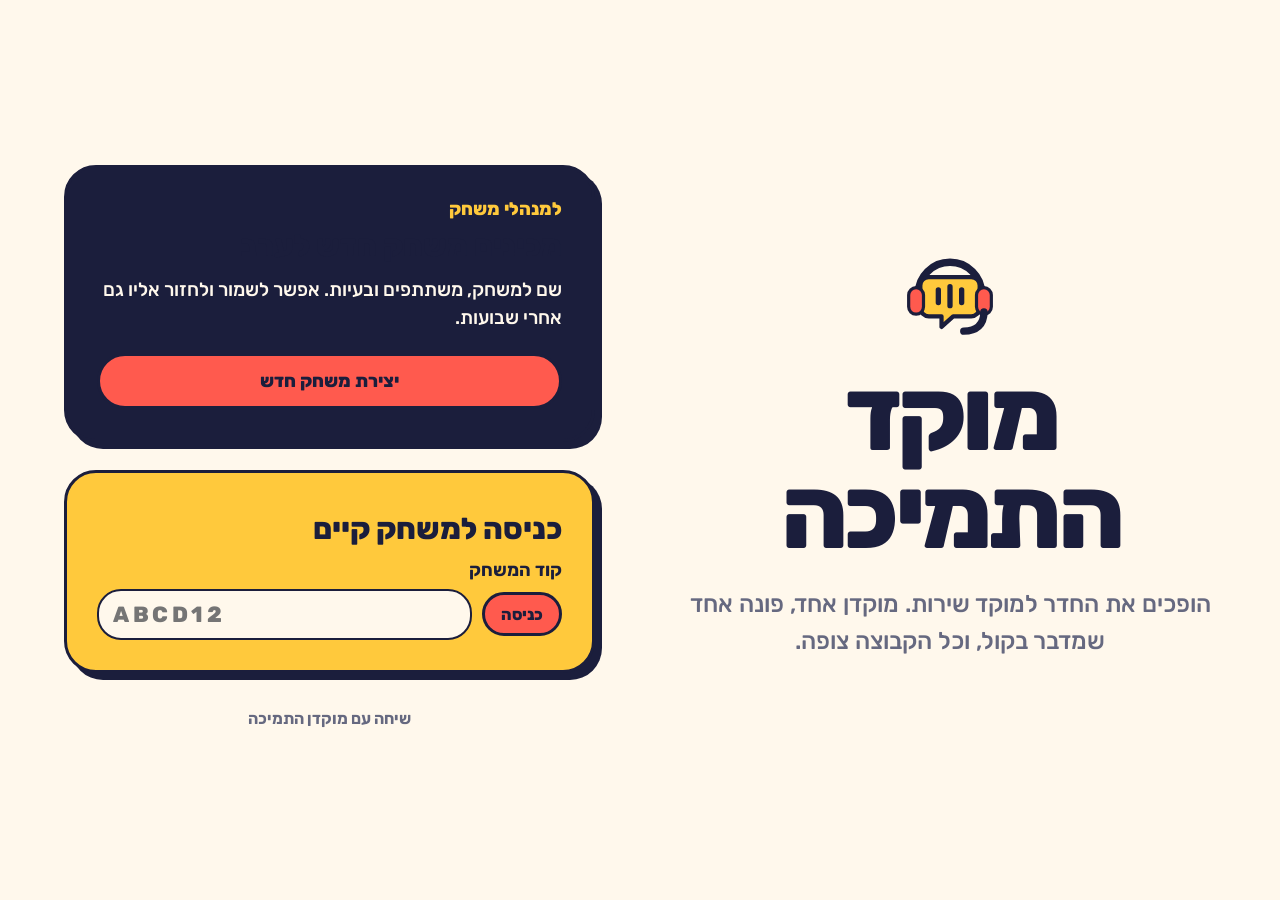
<file: index.html>
<!doctype html>
<html lang="he" dir="rtl">
<head>
  <meta charset="utf-8">
  <meta name="viewport" content="width=device-width, initial-scale=1">
  <meta name="theme-color" content="#1B1E3C">
  <title>מוקד התמיכה</title>
  <link rel="preconnect" href="https://fonts.googleapis.com">
  <link rel="preconnect" href="https://fonts.gstatic.com" crossorigin>
  <link href="https://fonts.googleapis.com/css2?family=Rubik:wght@400;500;600;700;800&display=swap" rel="stylesheet">
  <link rel="stylesheet" href="./styles.css">
</head>
<body>
  <main id="app" aria-live="polite"></main>
  <script src="./app.js"></script>
</body>
</html>
</file>
<file: styles.css>
:root {
  --ink: #1B1E3C;
  --muted: #666980;
  --paper: #FFF8EC;
  --surface: #fffdf8;
  --line: #1B1E3C;
  --accent: #FF5A4E;
  --accent-strong: #1B1E3C;
  --yellow: #FFC93C;
  --resolved: #1FB89A;
  --blue: #e8eaf5;
  --shadow: 7px 7px 0 var(--ink);
}

* { box-sizing: border-box; }
body {
  margin: 0;
  min-height: 100vh;
  background: var(--paper);
  color: var(--ink);
  font-family: "Rubik", Arial, sans-serif;
  font-weight: 500;
}
button, input, textarea { font: inherit; }
button { cursor: pointer; }
button:focus-visible, input:focus-visible, textarea:focus-visible {
  outline: 3px solid var(--resolved);
  outline-offset: 3px;
}

.shell { min-height: 100vh; }
.topbar {
  min-height: 82px;
  display: flex;
  align-items: center;
  justify-content: space-between;
  padding: 12px 5vw;
  background: var(--ink);
  color: var(--paper);
}
.brand {
  display: flex;
  align-items: center;
  gap: 12px;
  color: var(--paper);
  font-size: 21px;
  font-weight: 800;
}
.support-logo { display: block; width: 52px; height: 52px; overflow: visible; }
.brand .support-logo { width: 46px; height: 46px; }
.logo-headset, .logo-cable {
  fill: none;
  stroke: var(--paper);
  stroke-width: 7;
  stroke-linecap: round;
}
.logo-bubble { fill: var(--yellow); stroke: var(--ink); stroke-width: 4; stroke-linejoin: round; }
.logo-sound { fill: none; stroke: var(--ink); stroke-width: 5; stroke-linecap: round; }
.logo-ear { fill: var(--accent); stroke: var(--ink); stroke-width: 3; }
.link-btn { border: 0; background: none; color: inherit; padding: 8px; }

.content { width: min(1180px, 90vw); margin: 0 auto; padding: 48px 0; }
.home-grid {
  width: min(1320px, 90vw);
  min-height: 100vh;
  display: grid;
  grid-template-columns: 1fr 1fr;
  gap: clamp(40px, 7vw, 104px);
  align-items: center;
}
.home-intro { text-align: center; }
.home-intro, .home-cards, .home-manager-card, .home-enter-card { min-width: 0; }
.home-intro .support-logo { width: 106px; height: 106px; margin: 0 auto 20px; }
.home-intro .logo-headset, .home-intro .logo-cable { stroke: var(--ink); }
.home-intro h1 {
  margin: 0 0 24px;
  font-size: clamp(72px, 8vw, 112px);
  font-weight: 800;
  line-height: .96;
  letter-spacing: -.045em;
}
.lead {
  max-width: 560px;
  margin: 0 auto;
  color: var(--muted);
  font-size: 24px;
  line-height: 1.55;
}
.home-cards { display: grid; gap: 28px; }
.home-manager-card, .home-enter-card {
  border: 3px solid var(--ink);
  border-radius: 32px;
  box-shadow: var(--shadow);
  padding: 30px;
}
.home-manager-card { background: var(--ink); color: var(--paper); }
.home-manager-card .eyebrow { color: var(--yellow); }
.home-manager-card h2, .home-enter-card h2 {
  margin: 8px 0 12px;
  font-size: 30px;
  font-weight: 800;
  line-height: 1.2;
}
.home-manager-card p { margin: 0 0 20px; font-size: 19px; line-height: 1.5; }
.home-manager-card .btn { width: 100%; }
.home-enter-card { background: var(--yellow); }
.home-enter-card label { display: block; margin: 8px 0; font-size: 18px; font-weight: 700; }
.home-enter-card .code-row { direction: ltr; }
.home-enter-card input {
  min-width: 0;
  flex: 1;
  border: 2px solid var(--ink);
  border-radius: 24px;
  background: var(--paper);
  padding: 10px 14px;
  color: var(--ink);
  font-size: 22px;
  font-weight: 800;
  letter-spacing: .16em;
  text-align: center;
  text-transform: uppercase;
}
.home-chat-link { justify-self: center; color: var(--muted); font-weight: 700; }

h1, h2, h3 { color: var(--ink); font-weight: 800; }
h1 { margin: 12px 0 18px; font-size: clamp(48px, 7vw, 92px); line-height: .98; letter-spacing: -.035em; }
.eyebrow {
  display: inline-flex;
  align-items: center;
  color: var(--ink);
  font-size: 18px;
  font-weight: 800;
}
.actions { display: grid; gap: 14px; }
.btn {
  min-height: 56px;
  padding: 12px 20px;
  border: 3px solid var(--ink);
  border-radius: 28px;
  background: var(--paper);
  color: var(--ink);
  font-size: 18px;
  font-weight: 800;
  transition: transform .16s ease, box-shadow .16s ease;
}
.btn:hover { transform: translateY(-2px); box-shadow: 0 4px 0 var(--ink); }
.btn.primary { background: var(--accent); color: var(--ink); }
.btn.accent { background: var(--yellow); color: var(--ink); }
.btn.danger { background: var(--accent); color: var(--ink); }
.btn.small { min-height: 44px; padding: 8px 16px; font-size: 16px; }

.field { display: grid; gap: 8px; margin-bottom: 18px; }
.field label { font-size: 18px; font-weight: 800; }
.field input, .field textarea {
  width: 100%;
  border: 2px solid var(--ink);
  border-radius: 18px;
  background: var(--surface);
  padding: 14px 16px;
  color: var(--ink);
}
.field input:focus, .field textarea:focus { border-color: var(--resolved); }
.field textarea { min-height: 90px; resize: vertical; }

.form-card, .panel {
  border: 3px solid var(--ink);
  border-radius: 32px;
  background: var(--surface);
  box-shadow: var(--shadow);
  padding: 28px;
}
.form-grid { display: grid; grid-template-columns: 1fr 1fr; gap: 24px; }
.list { display: grid; gap: 12px; }
.list-item {
  display: grid;
  grid-template-columns: 1fr auto;
  gap: 10px;
  align-items: start;
  border: 2px solid var(--ink);
  border-radius: 20px;
  background: var(--paper);
  padding: 10px;
}
.list-item input { border: 0; background: transparent; padding: 8px; }
.remove { border: 0; background: none; color: var(--accent); font-size: 24px; font-weight: 800; }
.section-title { display: flex; justify-content: space-between; align-items: center; gap: 12px; margin-bottom: 16px; }
.section-title h2 { margin: 0; font-size: 28px; }
.code-row { display: flex; gap: 10px; align-items: center; }
.code-row input { direction: ltr; text-align: left; text-transform: uppercase; }

.game-screen {
  min-height: calc(100vh - 82px);
  display: grid;
  grid-template-columns: 290px 1fr;
}
.round-sidebar {
  border-left: 3px solid var(--ink);
  background: var(--ink);
  color: var(--paper);
  padding: 32px 28px;
}
.round-sidebar h3 { color: var(--yellow); font-size: 25px; }
.round-sidebar strong { font-size: 24px; }
.round-sidebar .notice { color: var(--paper); }
.round-main { display: grid; place-items: center; padding: 48px; text-align: center; }
.round-card { width: min(900px, 100%); }
.selected-name { margin: 8px 0 28px; font-size: clamp(48px, 6vw, 76px); font-weight: 800; }
.problem-card {
  border: 3px solid var(--ink);
  border-radius: 32px;
  background: var(--yellow);
  box-shadow: var(--shadow);
  padding: 32px;
  text-align: right;
}
.problem-card h2 { margin: 8px 0 12px; font-size: clamp(30px, 4vw, 48px); }
.problem-card p { font-size: 22px; line-height: 1.55; }
.caller-state { display: flex; align-items: center; justify-content: center; gap: 14px; margin: 28px 0; font-size: 22px; }
.pulse {
  width: 18px;
  height: 18px;
  flex: 0 0 18px;
  border-radius: 50%;
  background: var(--resolved);
  box-shadow: 0 0 0 0 rgba(31,184,154,.55);
  animation: pulse 1.6s infinite;
}
@keyframes pulse {
  70% { box-shadow: 0 0 0 14px rgba(31,184,154,0); }
  100% { box-shadow: 0 0 0 0 rgba(31,184,154,0); }
}
.timer {
  display: inline-block;
  border: 3px solid var(--ink);
  border-radius: 24px;
  background: var(--yellow);
  color: var(--ink);
  padding: 8px 16px;
  font-size: 34px;
  font-variant-numeric: tabular-nums;
  font-weight: 800;
}
.timer.warning { background: var(--accent); }
.transcript {
  max-height: 280px;
  overflow: auto;
  border: 2px solid var(--ink);
  border-radius: 24px;
  background: var(--surface);
  padding: 18px 22px;
  margin-top: 20px;
  text-align: right;
}
.message { padding: 10px 0; border-bottom: 1px solid rgba(27,30,60,.18); font-size: 18px; line-height: 1.5; }
.message:last-child { border-bottom: 0; }
.message strong { color: var(--ink); font-weight: 800; }

.scores { display: grid; grid-template-columns: repeat(4, 1fr); gap: 14px; margin: 28px 0; }
.score {
  border: 2px solid var(--ink);
  border-radius: 24px;
  background: var(--yellow);
  padding: 18px 10px;
  font-size: 17px;
  font-weight: 700;
}
.score strong { display: block; font-size: 40px; font-weight: 800; }
.total {
  border: 3px solid var(--ink);
  border-radius: 28px;
  background: var(--resolved);
  color: var(--ink);
  box-shadow: var(--shadow);
  padding: 24px;
  font-size: 20px;
  font-weight: 700;
}
.total strong { font-size: 56px; font-weight: 800; }
.leaderboard { width: 100%; border-collapse: collapse; margin: 24px 0; background: var(--surface); }
.leaderboard th, .leaderboard td { border-bottom: 2px solid rgba(27,30,60,.18); padding: 16px; text-align: right; }
.leaderboard th { color: var(--muted); font-weight: 800; }
.notice { color: var(--muted); font-size: 15px; }

.chat-page { max-width: 900px; }
.chat-heading {
  display: flex;
  justify-content: space-between;
  align-items: flex-start;
  gap: 20px;
  margin-bottom: 28px;
}
.chat-heading h1 { font-size: clamp(38px, 6vw, 58px); margin: 10px 0; }
.chat-heading .lead { max-width: 650px; margin: 0; font-size: 19px; }
.chat-panel {
  border: 3px solid var(--ink);
  border-radius: 32px;
  background: var(--surface);
  box-shadow: var(--shadow);
  padding: 22px;
}
.chat-messages {
  height: min(52vh, 560px);
  min-height: 300px;
  overflow-y: auto;
  display: flex;
  flex-direction: column;
  gap: 16px;
  padding: 12px 4px 20px;
}
.chat-empty, .chat-message { display: flex; align-items: flex-start; gap: 12px; }
.chat-empty { max-width: 75%; }
.chat-empty p { margin: 6px 0; line-height: 1.6; }
.chat-avatar {
  flex: 0 0 40px;
  width: 40px;
  height: 40px;
  display: grid;
  place-items: center;
  border: 2px solid var(--ink);
  border-radius: 50%;
  background: var(--yellow);
  color: var(--ink);
  font-weight: 800;
}
.chat-message.user { justify-content: flex-start; }
.chat-message.assistant { justify-content: flex-end; }
.chat-bubble {
  max-width: min(76%, 620px);
  border: 2px solid var(--ink);
  border-radius: 24px;
  padding: 13px 16px;
  line-height: 1.65;
  overflow-wrap: anywhere;
}
.chat-message.user .chat-bubble { background: var(--yellow); }
.chat-message.assistant .chat-bubble { background: var(--paper); }
.chat-bubble.typing { color: var(--muted); }
.chat-composer {
  display: flex;
  align-items: flex-end;
  gap: 12px;
  border-top: 2px solid rgba(27,30,60,.18);
  padding-top: 18px;
}
.chat-composer textarea {
  flex: 1;
  min-height: 54px;
  max-height: 160px;
  resize: vertical;
  border: 2px solid var(--ink);
  border-radius: 20px;
  padding: 14px;
  outline: none;
  background: var(--surface);
  color: var(--ink);
}
.chat-composer textarea:focus { border-color: var(--resolved); }
.chat-composer button { min-width: 110px; }
.chat-composer button:disabled { opacity: .6; cursor: wait; }
.chat-error {
  padding: 12px 14px;
  border: 2px solid var(--ink);
  border-radius: 18px;
  background: var(--accent);
  color: var(--ink);
  margin: 12px 0;
}
.chat-note { margin: 16px 0 0; text-align: center; }

@media (max-width: 800px) {
  .topbar { min-height: 68px; }
  .content { padding: 28px 0; }
  .home-grid, .form-grid { grid-template-columns: minmax(0, 1fr); }
  .home-grid { min-height: auto; gap: 36px; padding: 40px 0; }
  .home-intro .support-logo { width: 82px; height: 82px; }
  .home-intro h1 { font-size: clamp(42px, 12vw, 68px); }
  .lead { font-size: 20px; }
  .home-cards { gap: 20px; }
  .home-manager-card, .home-enter-card { padding: 24px; border-radius: 28px; }
  .home-manager-card h2, .home-enter-card h2 { font-size: 25px; }
  .game-screen { grid-template-columns: 1fr; }
  .round-sidebar { border-left: 0; border-bottom: 3px solid var(--ink); padding: 20px; }
  .round-sidebar h3 { margin: 0 0 8px; }
  .round-main { padding: 32px 20px; }
  .selected-name { font-size: 48px; }
  .problem-card { padding: 24px; }
  .scores { grid-template-columns: 1fr 1fr; }
  .chat-heading { align-items: center; }
  .chat-heading .lead { font-size: 17px; }
  .chat-panel { padding: 14px; }
  .chat-messages { min-height: 260px; }
  .chat-bubble { max-width: 88%; }
  .chat-composer { align-items: stretch; }
  .chat-composer button { min-width: 82px; padding: 10px; }
}

@media (max-width: 480px) {
  .home-manager-card, .home-enter-card { padding: 20px; }
  .home-enter-card .code-row { gap: 8px; }
  .home-enter-card input { font-size: 18px; }
  .section-title { align-items: flex-start; }
  .section-title h2 { font-size: 23px; }
  .form-card, .panel { padding: 18px; border-radius: 26px; }
  .round-main { padding: 28px 16px; }
  .problem-card { padding: 20px; }
  .problem-card p { font-size: 19px; }
  .caller-state { font-size: 18px; }
  .chat-heading { align-items: flex-start; flex-direction: column; }
  .chat-composer { gap: 8px; }
  .chat-composer button { min-width: 76px; }
}
</file>
